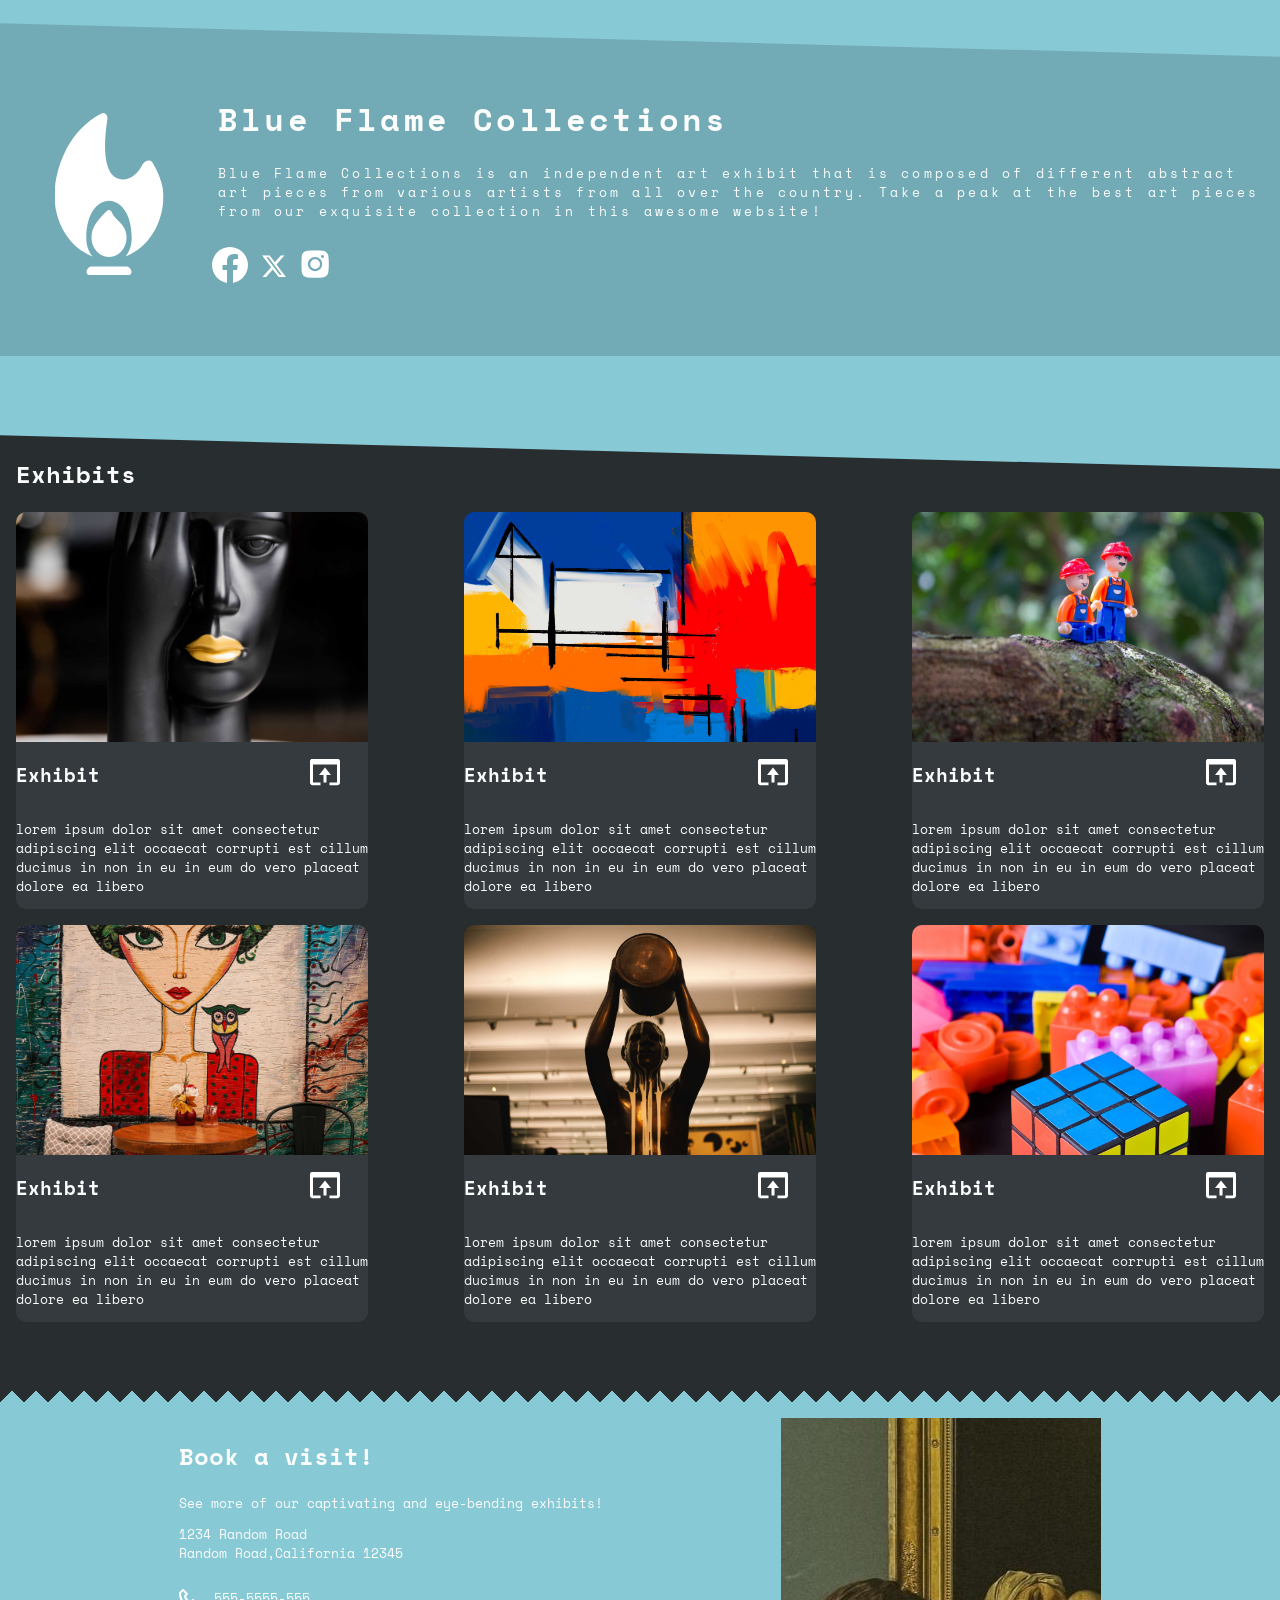
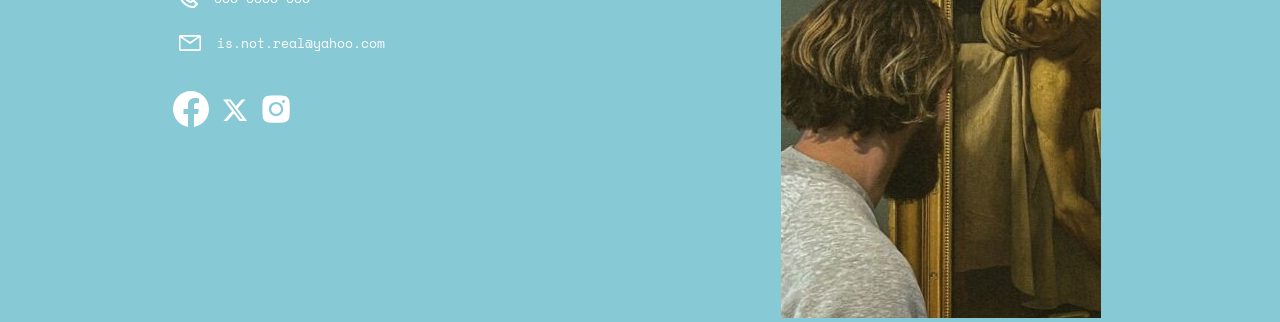
<file: index.html>
<!doctype html>
<html lang="en">
  <head>
    <meta charset="UTF-8" />
    <meta name="viewport" content="width=device-width, initial-scale=1.0" />
    <link href="styles.css" rel="stylesheet" />
    <title>Blue Flame Collections</title>
  </head>
  <body>
    <main>
      <header>
        <img class="logo" src="static/logo.svg" alt="logo" />
        <div>
          <h1>Blue Flame Collections</h1>
          <p>
            Blue Flame Collections is an independent art exhibit that is
            composed of different abstract art pieces from various artists from
            all over the country. Take a peak at the best art pieces from our
            exquisite collection in this awesome website!
          </p>
          <div class="icons">
            <a href="https://www.facebook.com/reel/1376240206860384"
              ><img src="static/fbLogo.svg" alt="fb icon"
            /></a>
            <a href="https://x.com/rickroll"
              ><img src="static/xLogo.svg" alt="X icon"
            /></a>
            <a href="https://www.instagram.com/rick_astley_memes/?hl=en"
              ><img src="static/igLogo.svg" alt="ig icon"
            /></a>
          </div>
        </div>
      </header>
      <div class="exhibits">
        <h2>Exhibits</h2>
        <div class="container">
          <div class="exhibit">
            <div class="img">
              <img src="static/darkFaceArt-loweres.jpg" 
              srcset="static/darkFaceArt-highres.jpg 2x" 
              alt="dark face art exhibit"
               />
            </div>
            <div class="description">
              <div class="exhibitHeader">
                <h3>Exhibit</h3>
                <a
                  href="https://www.pexels.com/photo/modern-art-sculpture-on-table-12234386/"
                  ><img src="static/openIcon.svg" alt="ig icon"
                /></a>
              </div>
              <p>
                lorem ipsum dolor sit amet consectetur adipiscing elit occaecat
                corrupti est cillum ducimus in non in eu in eum do vero placeat
                dolore ea libero
              </p>
            </div>
          </div>
          <div class="exhibit">
            <div class="img">
              <img src="static/abstractArt-lowres.jpg" 
              srcset="static/abstractArt-highres.jpg 2x" 
              alt="abstract art exhibit" 
              />
            </div>
            <div class="description">
              <div class="exhibitHeader">
                <h3>Exhibit</h3>
                <a
                  href="https://www.pexels.com/photo/colorful-abstract-painting-15422837/"
                  ><img src="static/openIcon.svg" alt="ig icon"
                /></a>
              </div>
              <p>
                lorem ipsum dolor sit amet consectetur adipiscing elit occaecat
                corrupti est cillum ducimus in non in eu in eum do vero placeat
                dolore ea libero
              </p>
            </div>
          </div>
          <div class="exhibit">
            <div class="img">
              <img src="static/legoArt-lowres.jpg" 
              srcset="static/legoArt-highres.jpg 2x" 
              alt="lego art exhibit" 
              />
            </div>
            <div class="description">
              <div class="exhibitHeader">
                <h3>Exhibit</h3>
                <a
                  href="https://www.pexels.com/photo/lego-toys-on-tree-branch-8365839/""
                  ><img src="static/openIcon.svg" alt="ig icon"
                /></a>
              </div>
              <p>
                lorem ipsum dolor sit amet consectetur adipiscing elit occaecat
                corrupti est cillum ducimus in non in eu in eum do vero placeat
                dolore ea libero
              </p>
            </div>
          </div>
          <div class="exhibit">
            <div class="img">
              <img src="static/owlWomanArt-lowres.jpg" 
              srcset="static/owlWomanArt-highres.jpg 2x" 
              alt="owl woman art exhibit" 
              />
            </div>
            <div class="description">
              <div class="exhibitHeader">
                <h3>Exhibit</h3>
                <a
                  href="https://www.pexels.com/photo/colorful-street-art-with-vintage-seating-32894573/"
                  ><img src="static/openIcon.svg" alt="ig icon"
                /></a>
              </div>
              <p>
                lorem ipsum dolor sit amet consectetur adipiscing elit occaecat
                corrupti est cillum ducimus in non in eu in eum do vero placeat
                dolore ea libero
              </p>
            </div>
          </div>
          <div class="exhibit">
            <div class="img">
              <img src="static/paintManArt-lowres.jpg" 
              srcset="static/paintManArt-highres.jpg 2x" 
              alt="paint man art exhibit" 
              />
            </div>
            <div class="description">
              <div class="exhibitHeader">
                <h3>Exhibit</h3>
                <a
                  href="https://www.pexels.com/photo/dramatic-bronze-statue-in-modern-art-museum-39401145/"
                  ><img src="static/openIcon.svg" alt="ig icon"
                /></a>
              </div>
              <p>
                lorem ipsum dolor sit amet consectetur adipiscing elit occaecat
                corrupti est cillum ducimus in non in eu in eum do vero placeat
                dolore ea libero
              </p>
            </div>
          </div>
          <div class="exhibit">
            <div class="img">
              <img
                src="static/playthingsArt-lowres.jpg"
                srcset="static/playthingsArt-highres.jpg 2x"
                alt="playthings art exhibit"
              />
            </div>
            <div class="description">
              <div class="exhibitHeader">
                <h3>Exhibit</h3>
                <a
                  href="https://www.pexels.com/photo/3-x-3-rubiks-cube-3993855/"
                  ><img src="static/openIcon.svg" alt="ig icon"
                /></a>
              </div>
              <p>
                lorem ipsum dolor sit amet consectetur adipiscing elit occaecat
                corrupti est cillum ducimus in non in eu in eum do vero placeat
                dolore ea libero
              </p>
            </div>
          </div>
        </div>
      </div>
    </main>
    <footer>
      <div class="footerInformation">
        <h2>Book a visit!</h2>
        <p>See more of our captivating and eye-bending exhibits!</p>
        <p>1234 Random Road<br>Random Road,California 12345</p>
        <div class="contact">
          <img src="static/phoneIcon.svg" alt="phone icon">
          <p>555-5555-555</p>
        </div>
        <div class="contact">
          <img src="static/mailIcon.svg" alt="mail icon">
          <p>is.not.real@yahoo.com</p>
        </div>
        <div class="icons">
          <a href="https://www.facebook.com/reel/1376240206860384"
            ><img src="static/fbLogo.svg" alt="fb icon"
          /></a>
          <a href="https://x.com/rickroll"
            ><img src="static/xLogo.svg" alt="X icon"
          /></a>
          <a href="https://www.instagram.com/rick_astley_memes/?hl=en"
            ><img src="static/igLogo.svg" alt="ig icon"
          /></a>
        </div>
      </div>
        <picture class="footerImgContainer">
          <source
            srcset="static/footerImg-320.jpg"
            media="(max-width: 425px)"
          />
          <img 
            src="static/footerImg-1024.jpg"
            alt="person looking at art"
          />
        </picture>
    </footer>
  </body>
</html>
</file>
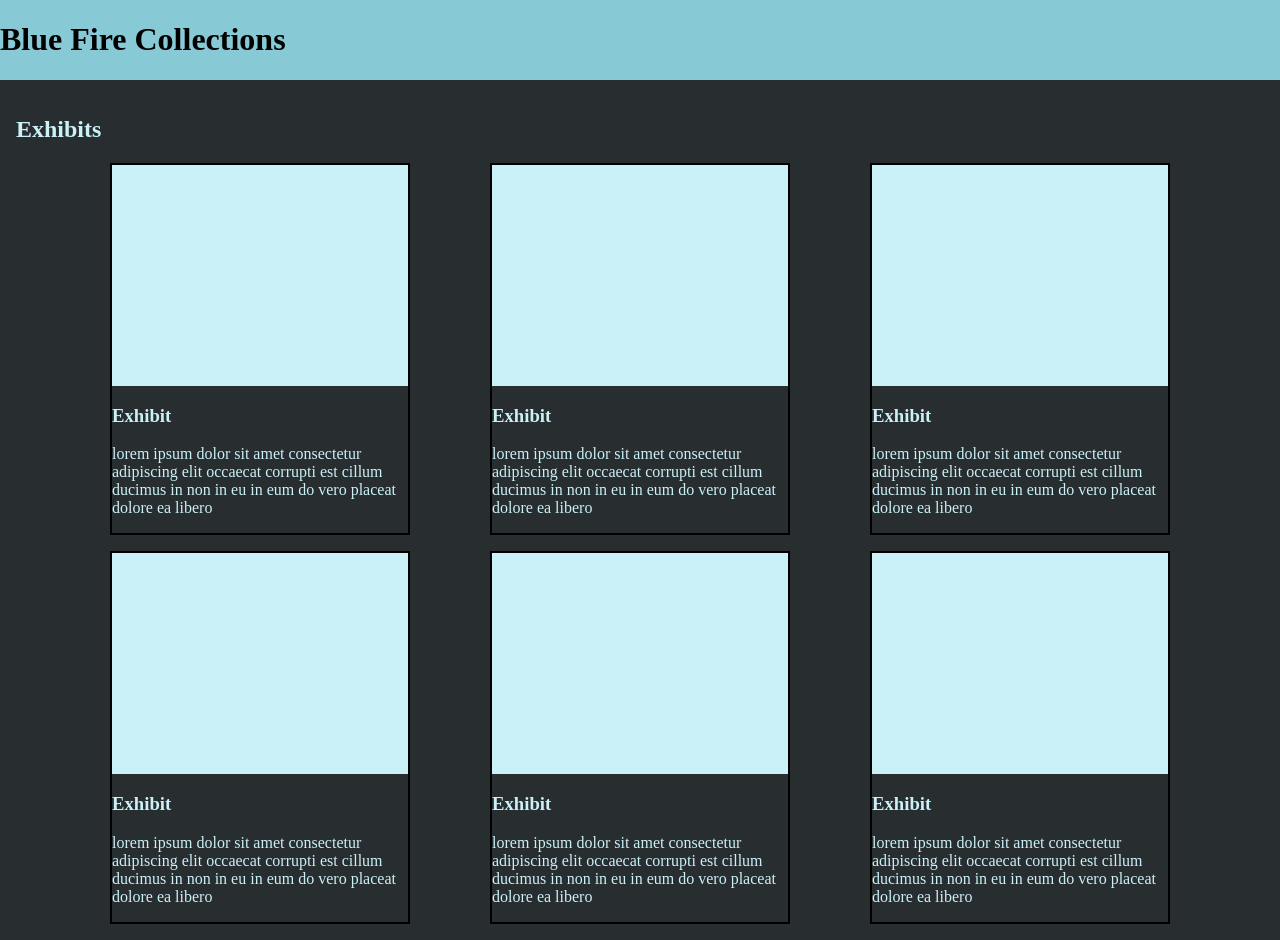
<file: src/index.html>
<!doctype html>
<html lang="en">
  <head>
    <meta charset="UTF-8" />
    <meta name="viewport" content="width=device-width, initial-scale=1.0" />
    <link href="styles.css" rel="stylesheet" />
    <title>Homepage</title>
  </head>
  <body>
    <main>
      <header>
        <h1>Blue Fire Collections</h1>
      </header>
      <div class="exhibits">
        <h2>Exhibits</h2>
        <div class="container">
          <div class="exhibit">
            <div class="img"></div>
            <div class="description">
              <h3>Exhibit</h3>
              <p>
                lorem ipsum dolor sit amet consectetur adipiscing elit occaecat
                corrupti est cillum ducimus in non in eu in eum do vero placeat
                dolore ea libero
              </p>
            </div>
          </div>
          <div class="exhibit">
            <div class="img"></div>
            <div class="description">
              <h3>Exhibit</h3>
              <p>
                lorem ipsum dolor sit amet consectetur adipiscing elit occaecat
                corrupti est cillum ducimus in non in eu in eum do vero placeat
                dolore ea libero
              </p>
            </div>
          </div>
          <div class="exhibit">
            <div class="img"></div>
            <div class="description">
              <h3>Exhibit</h3>
              <p>
                lorem ipsum dolor sit amet consectetur adipiscing elit occaecat
                corrupti est cillum ducimus in non in eu in eum do vero placeat
                dolore ea libero
              </p>
            </div>
          </div>
          <div class="exhibit">
            <div class="img"></div>
            <div class="description">
              <h3>Exhibit</h3>
              <p>
                lorem ipsum dolor sit amet consectetur adipiscing elit occaecat
                corrupti est cillum ducimus in non in eu in eum do vero placeat
                dolore ea libero
              </p>
            </div>
          </div>
          <div class="exhibit">
            <div class="img"></div>
            <div class="description">
              <h3>Exhibit</h3>
              <p>
                lorem ipsum dolor sit amet consectetur adipiscing elit occaecat
                corrupti est cillum ducimus in non in eu in eum do vero placeat
                dolore ea libero
              </p>
            </div>
          </div>
          <div class="exhibit">
            <div class="img"></div>
            <div class="description">
              <h3>Exhibit</h3>
              <p>
                lorem ipsum dolor sit amet consectetur adipiscing elit occaecat
                corrupti est cillum ducimus in non in eu in eum do vero placeat
                dolore ea libero
              </p>
            </div>
          </div>
        </div>
      </div>
    </main>
    <footer></footer>
  </body>
</html>
</file>
<file: styles.css>
@import url("https://fonts.googleapis.com/css2?family=Space+Mono:ital,wght@0,400;0,700;1,400;1,700&display=swap");

:root {
  --mainBlue: #88c9d6;
  --darkerBlue: #72aab5;
  --mainBlack: #282d2f;
  --lightBlack: #343a3d;
  --mainWhite: #fbfcfc;
  --textFont: "Space Mono";
  --headerSize: 1rem;
  --bodySize: 0.8rem;
}

* {
  box-sizing: border-box;
}

body {
  background-color: var(--mainBlue);
  padding: 0;
  margin: 0;
}

/*paragraph body styles*/
p {
  font-size: var(--bodySize);
}

/* main styles */
main {
  width: 100%;
  max-height: 80%;
  padding: 0;
}

/*header styles*/
header {
  margin-bottom: 4rem;
  position: relative;
  font-family: var(--textFont), sans-serif;
  font-weight: 100;
  color: var(--mainWhite);
  letter-spacing: 0.2rem;
  font-size: var(--headerSize);
  display: flex;
  align-items: center;
  justify-content: center;
  background-color: var(--darkerBlue);
}

.logo {
  scale: 0.5;
  margin-top: 2rem;
}

header::before {
  content: "";
  background-color: var(--mainBlue);
  min-height: 60px;
  width: 100%;
  position: absolute;
  left: 0;
  top: -20px;
  transform: skewY(1.5deg);
}

header::after {
  content: "";
  background-color: var(--mainBlue);
  min-height: 70px;
  width: 100%;
  position: absolute;
  left: 0;
  bottom: -6rem;
  transform: skewY(1.5deg);
}

.icons {
  display: flex;
  align-items: center;
  gap: 24px;
  margin-top: 2rem;
}

.icons > a > img {
  scale: 1.5;
}

.icons > a {
  transition: transform 1s ease;
}

.icons > a:focus,
.icons > a:hover {
  transform: scale(1.5);
}

/*exhibit styles*/
.exhibits {
  color: var(--mainWhite);
  background-color: var(--mainBlack);
  padding: 1rem 1rem 1rem 1rem;
  padding-bottom: 4rem;
}

.exhibits > h2 {
  text-align: start;
  font-family: var(--textFont), sans-serif;
}

.container {
  display: grid;
  gap: 1rem 6rem;
  grid-template-columns: repeat(auto-fit, minmax(300px, 1fr));
  justify-content: center;
  width: 100%;
  font-family: var(--textFont), sans-serif;
}

.exhibit {
  color: var(--mainWhite);
  display: flex;
  flex-direction: column;
}

.img {
  max-height: 230px;
}

.img > img {
  border-radius: 10px 10px 0 0;
  object-fit: cover;
  height: 100%;
  width: 100%;
}

.description {
  background-color: var(--lightBlack);
  border-radius: 0 0 10px 10px;
}

.exhibitHeader {
  display: flex;
  align-items: center;
  justify-content: flex-start;
}

.exhibitHeader > h3 {
  flex: 0.9;
}

.exhibitHeader > a > img {
  scale: 1.5;
}

.exhibitHeader > a {
  transition: transform 1s ease;
}

.exhibitHeader > a:focus,
.exhibitHeader > a:hover {
  transform: scale(1.5);
}

/*footer styles*/
footer {
  display: flex;
  padding: 2rem 0 0 0;
  justify-content: space-evenly;
  position: relative;
}

footer::before {
  content: "";
  position: absolute;
  top: 0;
  left: 0;
  width: 100%;
  height: 24px;
  background:
    linear-gradient(-135deg, var(--mainBlack), 12px, transparent 0%),
    linear-gradient(135deg, var(--mainBlack), 12px, transparent 0%);
  background-size: 24px;
}

.footerInformation {
  color: var(--mainWhite);
  font-family: var(--textFont), sans-serif;
}

.contact {
  display: flex;
  gap: 1rem;
  flex-wrap: wrap;
}

.footerImgContainer {
  max-height: 500px;
  max-width: 500px;
}

.footerImgContainer > img {
  object-fit: cover;
  width: 100%;
  height: 100%;
}

/*media querry for mobile*/
@media (max-width: 425px) {
  header {
    flex-wrap: wrap;
    text-align: center;
  }

  .icons {
    justify-content: center;
    gap: 24px;
    margin-bottom: 2rem;
  }

  .exhibits > h2 {
    text-align: center;
  }

  .footerInformation {
    text-align: center;
  }

  .contact {
    justify-content: center;
  }

  footer {
    flex-wrap: wrap;
    justify-content: center;
  }
}
</file>
<file: src/styles.css>
:root {
  --mainBlue: #88c9d6;
  --mainBlack: #282d2f;
  --mainWhite: #caf0f8;
}

body {
  background-color: var(--mainBlue);
  box-sizing: border-box;
  padding: 0;
  margin: 0;
}

/* main styles */
main {
  width: 100%;
  max-height: 80%;
  padding: 0;
}

/*exhibit styles*/
.exhibits {
  color: var(--mainWhite);
  background-color: var(--mainBlack);
  padding: 1rem 1rem 1rem 1rem;
}

.container {
  display: grid;
  gap: 1rem 5rem;
  grid-template-columns: repeat(auto-fit, 300px);
  justify-content: center;
}

.exhibit {
  color: var(--mainWhite);
  display: grid;
  grid-template-rows: 1.5fr 1fr;
  border: 2px black solid;
}

.img {
  background-color: var(--mainWhite);
}
</file>
